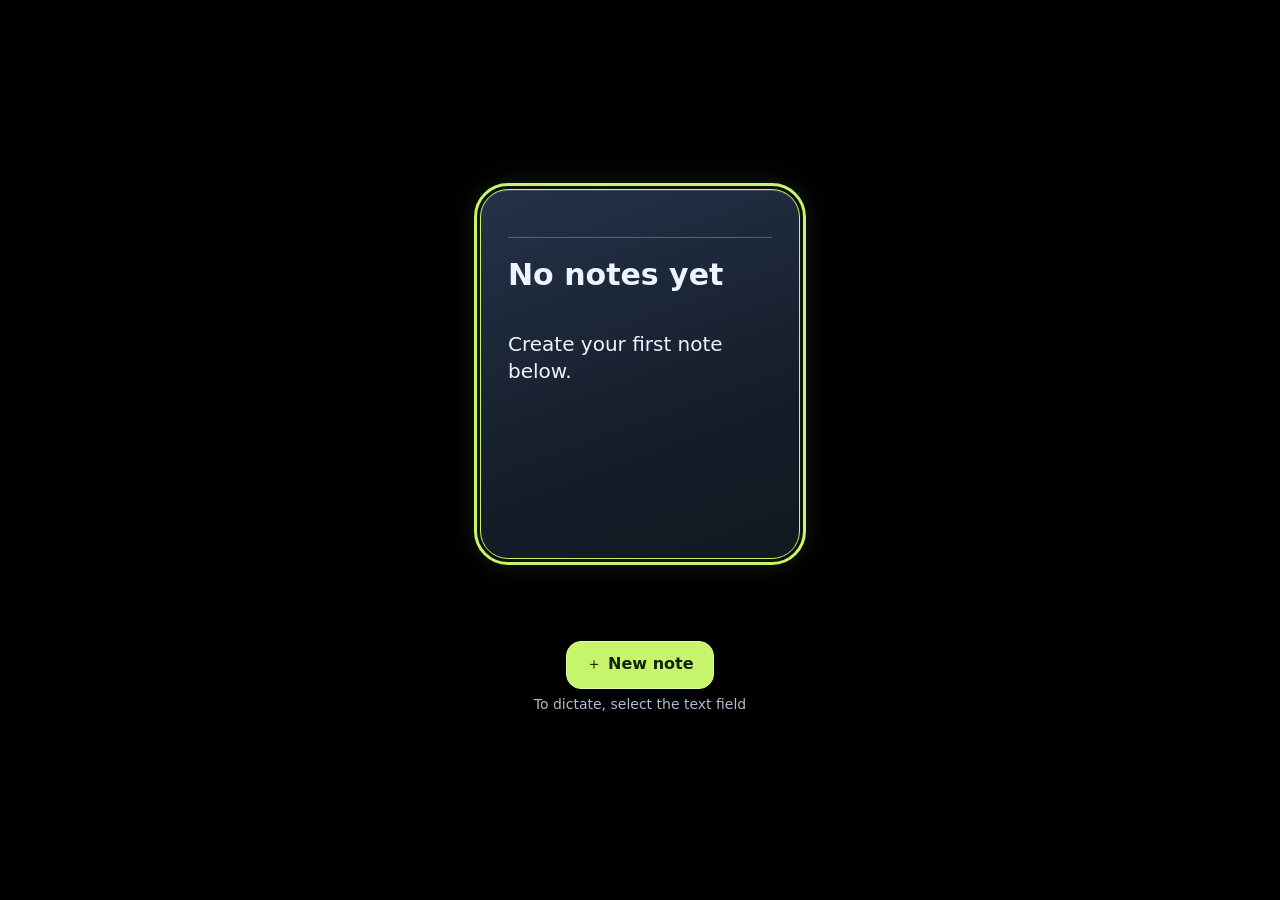
<file: note-deck/index.html>
<!doctype html>
<html lang="en">
  <head>
    <meta charset="UTF-8" />
    <meta name="viewport" content="width=device-width, initial-scale=1.0, viewport-fit=cover" />
    <meta name="mrbd-web-app-capable" content="yes" />
    <meta name="theme-color" content="#000000" />
    <meta name="description" content="A small deck of notes for Meta Ray-Ban Display glasses." />
    <title>Note Deck</title>
    <link rel="icon" href="./icon.svg" type="image/svg+xml" />
    <link rel="icon" href="./icon-96.png" type="image/png" sizes="96x96" />
    <link rel="apple-touch-icon" href="./icon-180.png" sizes="180x180" />
    <link rel="manifest" href="./manifest.webmanifest" />
    <link rel="stylesheet" href="./styles.css?v=20260930-vertical8" />
    <script src="./app.js?v=20260930-vertical8" defer></script>
  </head>
  <body>
    <div class="scroll-window">
      <div id="scroll-surface" class="scroll-surface">
        <main class="app-shell">
          <section class="deck-view" aria-label="Note cards">
            <div class="deck" id="deck"></div>
            <div class="new-note-actions">
              <button class="action-button" id="new-note" type="button">＋ New note</button>
              <p class="input-hint">To dictate, select the text field</p>
            </div>
          </section>
          <p id="status" class="sr-only" role="status"></p>
          <dialog id="note-editor" class="editor" aria-label="Edit note">
            <div class="editor-stage">
              <div class="editor-card">
                <div class="card-topline">
                  <span class="card-index" id="editor-number"></span>
                  <span class="card-date" id="editor-date"></span>
                </div>
                <div class="card-rule"></div>
                <label class="sr-only" for="note-text">Note text</label>
                <textarea id="note-text" name="note" maxlength="1500" autofocus aria-label="Note text"></textarea>
              </div>
              <div class="action-row editor-action-row">
                <button class="delete-button" id="delete-note" type="button" hidden>Delete card</button>
                <div class="delete-confirm" id="delete-confirm" hidden>
                  <span>Delete this card?</span>
                  <button class="secondary-button" id="cancel-delete" type="button">Keep</button>
                  <button class="danger-button" id="confirm-delete" type="button">Delete</button>
                </div>
              </div>
            </div>
          </dialog>
        </main>
        <div class="scroll-space" aria-hidden="true"></div>
      </div>
    </div>
  </body>
</html>
</file>
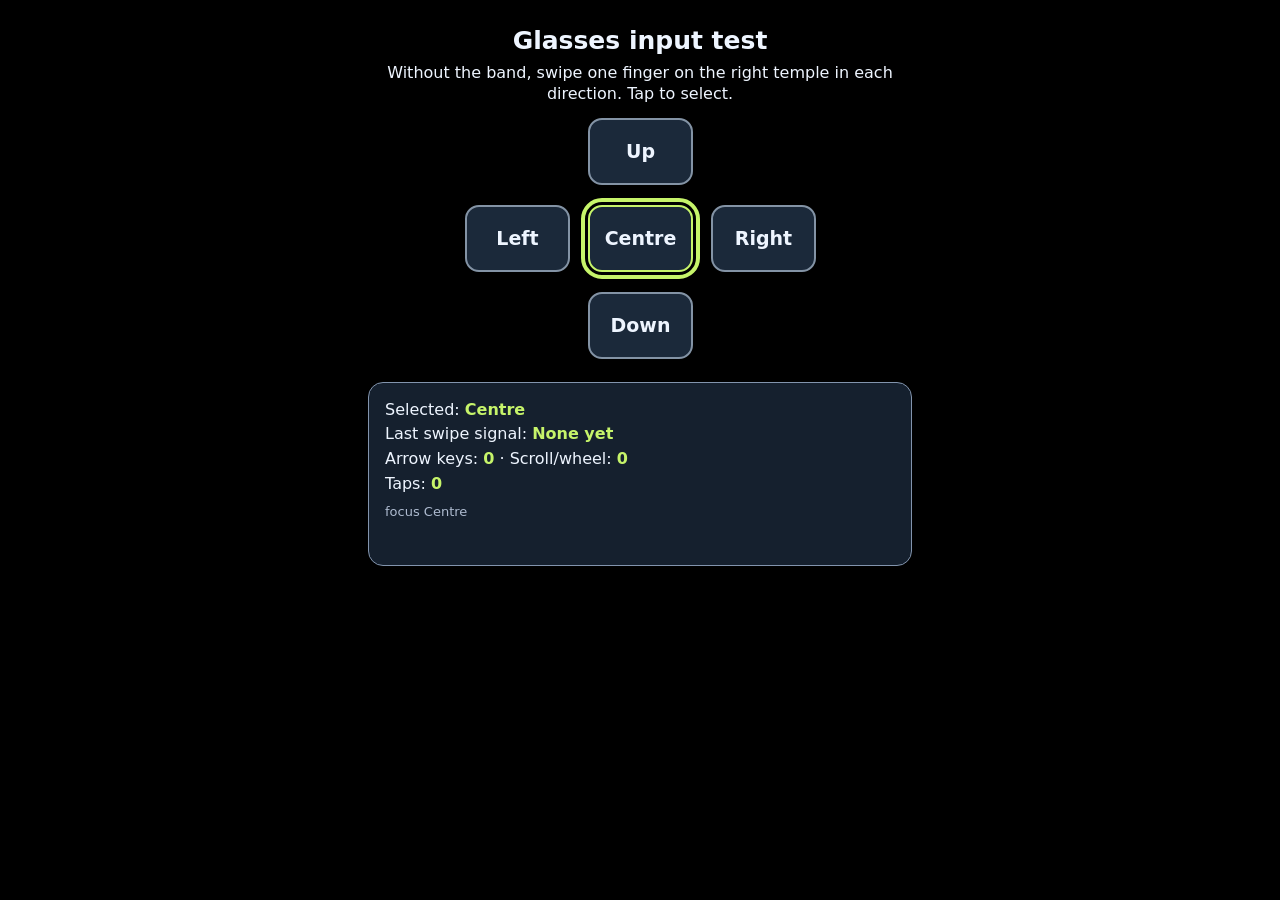
<file: note-deck/input-test.html>
<!doctype html>
<html lang="en">
  <head>
    <meta charset="UTF-8" />
    <meta name="viewport" content="width=device-width, initial-scale=1.0" />
    <meta name="mrbd-web-app-capable" content="yes" />
    <title>Display Input Test</title>
    <style>
      :root { color-scheme: dark; font-family: system-ui, sans-serif; background: #000; color: #eef5ff; }
      * { box-sizing: border-box; }
      body { margin: 0; min-height: 720px; }
      main { width: min(100%, 600px); margin: auto; padding: 26px 28px; text-align: center; }
      h1 { margin: 0 0 8px; font-size: 25px; }
      p { margin: 0 0 13px; font-size: 16px; line-height: 1.3; }
      .pad { position: relative; height: 250px; margin: 0 auto 14px; }
      button { position: absolute; width: 105px; height: 67px; border-radius: 14px; border: 2px solid #8393a5; background: #1b293a; color: #eef5ff; font: 700 19px system-ui, sans-serif; }
      button:focus { outline: 4px solid #c6f46a; outline-offset: 3px; border-color: #c6f46a; }
      #up { top: 0; left: calc(50% - 52px); }
      #left { top: 87px; left: calc(50% - 175px); }
      #center { top: 87px; left: calc(50% - 52px); }
      #right { top: 87px; left: calc(50% + 71px); }
      #down { top: 174px; left: calc(50% - 52px); }
      .readout { padding: 13px 16px; border: 1px solid #8294ad; border-radius: 15px; background: #15202e; text-align: left; }
      .readout p { margin: 4px 0; }
      strong { color: #c6f46a; }
      #events { min-height: 48px; margin-top: 9px; color: #aebbd0; font-size: 13px; overflow-wrap: anywhere; }
    </style>
  </head>
  <body>
    <main>
      <h1>Glasses input test</h1>
      <p>Without the band, swipe one finger on the right temple in each direction. Tap to select.</p>
      <div class="pad" aria-label="Directional targets">
        <button id="up" type="button">Up</button>
        <button id="left" type="button">Left</button>
        <button id="center" type="button" autofocus>Centre</button>
        <button id="right" type="button">Right</button>
        <button id="down" type="button">Down</button>
      </div>
      <div class="readout" aria-live="polite">
        <p>Selected: <strong id="selected">Centre</strong></p>
        <p>Last swipe signal: <strong id="signal">None yet</strong></p>
        <p>Arrow keys: <strong id="keys">0</strong> · Scroll/wheel: <strong id="scrolls">0</strong></p>
        <p>Taps: <strong id="taps">0</strong></p>
        <div id="events" aria-label="Recent input events"></div>
      </div>
    </main>
    <script>
      const selected = document.getElementById('selected');
      const signal = document.getElementById('signal');
      const keys = document.getElementById('keys');
      const scrolls = document.getElementById('scrolls');
      const taps = document.getElementById('taps');
      const events = document.getElementById('events');
      let keyCount = 0;
      let scrollCount = 0;
      let tapCount = 0;
      let touchStart = null;
      const recent = [];

      function record(message, directional = false) {
        if (directional) signal.textContent = message;
        recent.unshift(message);
        recent.length = Math.min(recent.length, 3);
        events.textContent = recent.join(' · ');
      }
      document.addEventListener('focusin', event => {
        if (event.target instanceof HTMLButtonElement) {
          selected.textContent = event.target.textContent;
          record('focus ' + event.target.textContent);
        }
      });
      document.addEventListener('keydown', event => {
        if (event.key.startsWith('Arrow')) {
          keys.textContent = String(++keyCount);
          record('key ' + event.key, true);
        } else if (event.key === 'Enter') {
          record('key Enter');
        }
      }, true);
      document.addEventListener('wheel', event => {
        scrolls.textContent = String(++scrollCount);
        record('wheel ' + Math.round(event.deltaX) + ',' + Math.round(event.deltaY), true);
      }, { passive: true, capture: true });
      window.addEventListener('scroll', () => {
        scrolls.textContent = String(++scrollCount);
        record('page scroll ' + Math.round(window.scrollY), true);
      }, { passive: true });
      document.addEventListener('pointerdown', event => {
        touchStart = { x: event.clientX, y: event.clientY };
      }, true);
      document.addEventListener('pointerup', event => {
        if (!touchStart) return;
        const dx = Math.round(event.clientX - touchStart.x);
        const dy = Math.round(event.clientY - touchStart.y);
        if (Math.abs(dx) + Math.abs(dy) > 20) record('pointer ' + dx + ',' + dy, true);
        touchStart = null;
      }, true);
      document.querySelectorAll('button').forEach(button => {
        button.addEventListener('click', () => {
          taps.textContent = String(++tapCount);
          record('tap ' + button.textContent);
        });
      });
      document.getElementById('center').focus({ preventScroll: true });
    </script>
  </body>
</html>
</file>
<file: note-deck/styles.css>
:root {
  color-scheme: dark;
  font-family: system-ui, -apple-system, BlinkMacSystemFont, "Segoe UI", sans-serif;
  font-synthesis: none;
  background: #000;
  color: #eef5ff;
}

* { box-sizing: border-box; }
html, body { width: 100%; height: 100%; margin: 0; overflow: hidden; }
button, textarea { font: inherit; }
button { cursor: pointer; }

.scroll-window { position: fixed; inset: 0; overflow: hidden; }
.scroll-surface { width: calc(100% + 24px); height: 100%; padding-right: 24px; overflow-y: auto; overflow-x: hidden; }
.scroll-space { height: 240px; }

.app-shell {
  position: sticky;
  top: 0;
  width: 100%;
  height: 100vh;
  overflow: hidden;
  background: #000;
}

.deck-view, .editor-stage {
  width: 100%;
  height: 100%;
  display: flex;
  flex-direction: column;
  align-items: center;
  justify-content: center;
  gap: clamp(12px, 3vh, 22px);
}

.deck {
  position: relative;
  flex: 0 0 auto;
  width: 100%;
  height: min(70vh, 430px);
}

.card-anchor {
  position: absolute;
  top: 0;
  left: 50%;
  width: min(56vw, 320px);
  height: min(61vh, 370px);
  min-height: 230px;
  transform-origin: 50% 166%;
  transform: translateX(-50%) rotate(var(--angle));
  transition: transform 340ms cubic-bezier(.2,.85,.2,1), opacity 260ms ease;
  opacity: var(--opacity);
  z-index: var(--layer);
  pointer-events: none;
}

.card-anchor[aria-hidden="false"] { pointer-events: auto; }
.card-anchor[aria-hidden="true"] .note-card { pointer-events: none; }

.note-card, .editor-card {
  display: flex;
  flex-direction: column;
  width: 100%;
  height: 100%;
  min-width: 0;
  padding: clamp(17px, 4vw, 27px);
  text-align: left;
  color: #edf4ff;
  background: linear-gradient(160deg, #243248 0%, #151d2a 65%, #111820 100%);
  border: 1.5px solid #8294ad;
  border-radius: clamp(20px, 4vw, 28px);
  box-shadow: 0 0 26px rgba(119,158,205,.2), inset 0 1px 0 rgba(255,255,255,.12);
  overflow: hidden;
}

.note-card {
  pointer-events: auto;
  transform: scale(var(--scale));
  transition: transform 340ms cubic-bezier(.2,.85,.2,1), border-color 260ms ease, box-shadow 260ms ease;
}

.card-anchor[data-current="true"] .note-card, .editor-card {
  border-color: #c6f46a;
  box-shadow: 0 0 31px rgba(198,244,106,.18), inset 0 1px 0 rgba(255,255,255,.17);
}

.card-anchor[data-current="false"] .note-card { color: #cbd6e5; }
.card-anchor[data-current="false"] .card-body { opacity: 0; }
.card-body { transition: opacity 220ms ease; }

.card-topline { display: flex; justify-content: space-between; align-items: center; gap: 8px; }
.card-index { font-size: clamp(14px, 2.5vw, 17px); color: #c6f46a; font-weight: 700; }
.card-date { color: #aebbd0; font-size: clamp(12px, 2.3vw, 14px); }
.card-rule { flex: 0 0 auto; width: 100%; height: 1px; background: rgba(232,241,255,.28); margin: clamp(13px, 2.6vh, 20px) 0; }
.card-content { flex: 1; min-height: 0; width: 100%; overflow-y: auto; overscroll-behavior: contain; scrollbar-width: none; }
.card-content::-webkit-scrollbar { display: none; }
.card-title { margin: 0 0 12px; font-size: clamp(21px, 4.4vw, 30px); line-height: 1.15; font-weight: 720; overflow-wrap: anywhere; }
.card-body { margin: 0; font-size: clamp(16px, 3vw, 20px); line-height: 1.35; overflow-wrap: anywhere; white-space: pre-wrap; }

.new-note-actions { z-index: 30; display: flex; flex-direction: column; align-items: center; gap: 7px; }
.input-hint { margin: 0; color: #aebbd0; font-size: clamp(12px, 2.2vw, 14px); text-align: center; }

.action-row {
  z-index: 30;
  display: flex;
  align-items: center;
  justify-content: center;
  min-height: 50px;
  gap: 10px;
}

.action-button, .delete-button, .secondary-button, .danger-button {
  min-height: 48px;
  padding: 9px 19px;
  border-radius: 15px;
  font-weight: 700;
}
.action-button { color: #14200d; background: #c6f46a; border: 1px solid #d9ffa0; }
.delete-button, .secondary-button { color: #f1f6ff; background: #1c2838; border: 1px solid #61728a; }
.danger-button { color: #fff; background: #a43943; border: 1px solid #f37c82; }
.action-button:focus-visible, .delete-button:focus-visible, .secondary-button:focus-visible, .danger-button:focus-visible,
.note-card:focus-visible, textarea:focus-visible {
  outline: 3px solid #c6f46a;
  outline-offset: 3px;
}

.editor {
  position: absolute;
  inset: 0;
  margin: 0;
  padding: 0;
  width: 100%;
  max-width: none;
  height: 100%;
  max-height: none;
  border: 0;
  background: #000;
  color: #eef5ff;
  z-index: 50;
}
.editor[open] { display: block; overflow: hidden; }
.editor:focus { outline: none; }
.editor-stage { height: 100%; }
.editor::backdrop { background: #000; }
.editor-card {
  flex: 0 0 auto;
  width: min(56vw, 320px);
  height: min(61vh, 370px);
  min-height: 230px;
}
.editor textarea {
  display: block;
  flex: 1;
  width: 100%;
  min-height: 0;
  padding: 0;
  resize: none;
  overflow: auto;
  color: #f4f8ff;
  background: transparent;
  border: 0;
  font-size: clamp(18px, 3.4vw, 22px);
  line-height: 1.4;
}
.editor textarea:focus-visible { outline-offset: 7px; }
.editor-action-row { min-height: 50px; }
.delete-confirm { display: flex; align-items: center; justify-content: center; gap: 8px; }
.delete-confirm span { font-size: 15px; }

[hidden] { display: none !important; }
.sr-only { position: absolute; width: 1px; height: 1px; padding: 0; margin: -1px; overflow: hidden; clip: rect(0,0,0,0); white-space: nowrap; border: 0; }
#input-debug, #editor-input-debug { position: fixed; z-index: 100; bottom: 9px; left: 50%; transform: translateX(-50%); width: min(92vw, 560px); padding: 6px 9px; color: #eef5ff; background: #26364c; border: 1px solid #c6f46a; border-radius: 8px; text-align: center; font-size: 12px; pointer-events: none; }

@media (max-width: 430px) {
  .card-anchor, .editor-card { width: 65vw; height: min(58vh, 350px); }
  .delete-confirm { flex-wrap: wrap; }
}

@media (prefers-reduced-motion: reduce) {
  .card-anchor, .note-card, .card-body { transition: none; }
}
</file>
